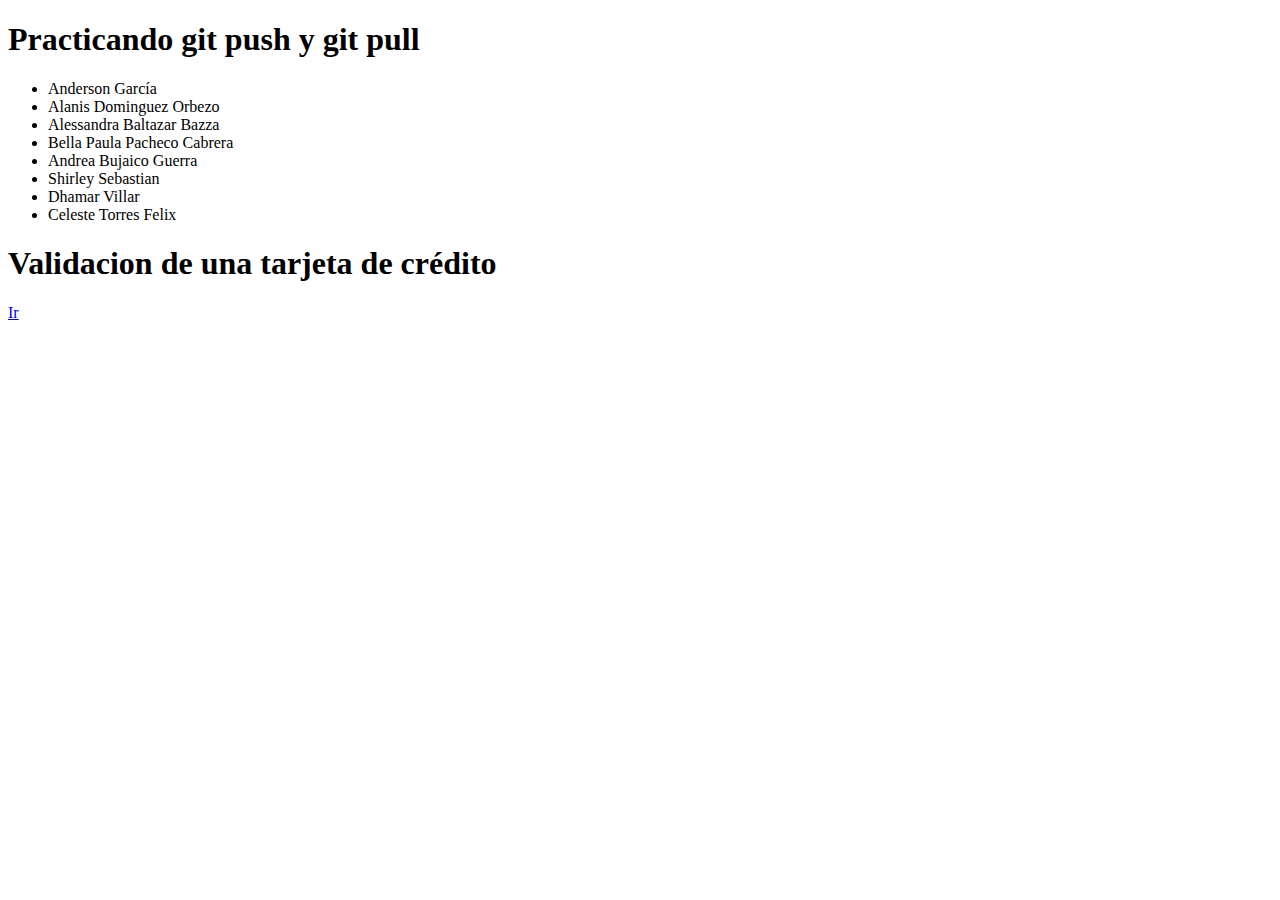
<file: index.html>
<!DOCTYPE html>
<html lang="en">
<head>
    <meta charset="UTF-8">
    <meta http-equiv="X-UA-Compatible" content="IE=edge">
    <meta name="viewport" content="width=device-width, initial-scale=1.0">
    <title>Practicando con Git y Github</title>
</head>
<body>
    <div>
        <h1>Practicando git push y git pull</h1>
        <ul>
            <li>Anderson García</li>
            <li>Alanis Dominguez Orbezo</li>
            <li>Alessandra Baltazar Bazza</li>
            <li>Bella Paula Pacheco Cabrera</li>
            <li>Andrea Bujaico Guerra</li>
            <li>Shirley Sebastian</li>
            <li>Dhamar Villar</li>
            <li>Celeste Torres Felix</li>
        </ul>
    </div>
    <div>
        <h1>Validacion de una tarjeta de crédito</h1>
        <a href="project-valid-card/index.html">Ir</a>
    </div>
</body>
</html>
</file>
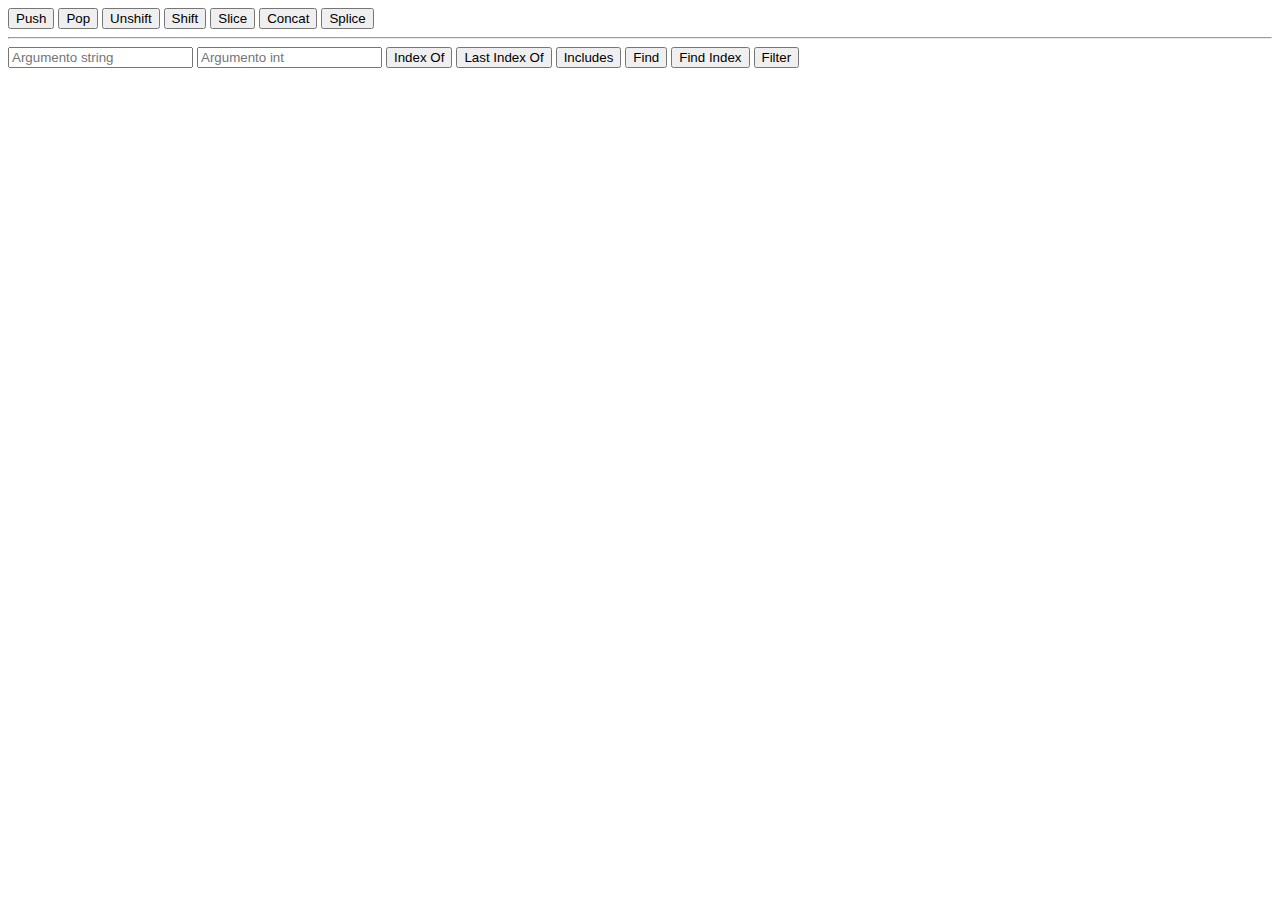
<file: array-methods/index.html>
<!DOCTYPE html>
<html lang="en">
<head>
    <meta charset="UTF-8">
    <meta http-equiv="X-UA-Compatible" content="IE=edge">
    <meta name="viewport" content="width=device-width, initial-scale=1.0">
    <title>Metodos de Array</title>
</head>
<body>
    <div>
        <div id="array-content">

        </div>
        <div id="btn-methods">
            <button id="btn-Push">Push</button>
            <button id="btn-Pop">Pop</button>
            <button id="btn-Unshift">Unshift</button>
            <button id="btn-Shift">Shift</button>
            <button id="btn-Slice">Slice</button>
            <button id="btn-Concat">Concat</button>
            <button id="btn-Splice">Splice</button>
        </div>
        <div id="new-arrays-content">

        </div>
    </div>
    <hr>
    <div>
        <div id="array-index-methods">

        </div>
        <div id="btn-index-methods">
            <input id="ip-search" placeholder="Argumento string">
            <input id="ip-index" placeholder="Argumento int">
            <button id="btn-Indexof">Index Of</button>
            <button id="btn-Lastindexof">Last Index Of</button>
            <button id="btn-Includes">Includes</button>
            <button id="btn-Find">Find</button>
            <button id="btn-FindIndex">Find Index</button>
            <button id="btn-Filter">Filter</button>
        </div>
        <div id="results-content">
            
        </div>
    </div>
</body>
<script src="assets/js/methods.js"></script>
</html>
</file>
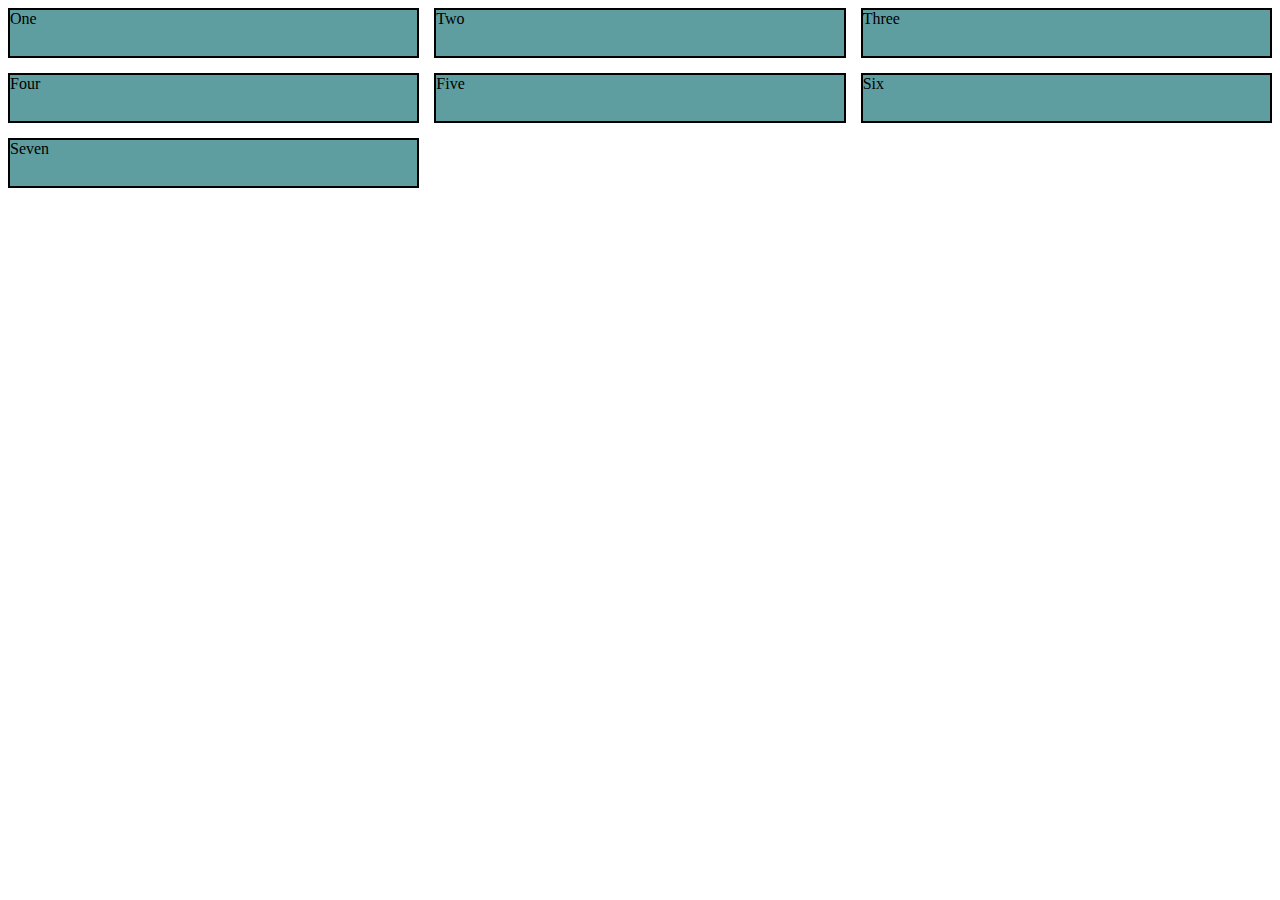
<file: grid-css/index.html>
<!DOCTYPE html>
<html lang="en">
<head>
    <meta charset="UTF-8">
    <meta http-equiv="X-UA-Compatible" content="IE=edge">
    <meta name="viewport" content="width=device-width, initial-scale=1.0">
    <link rel="stylesheet" href="assets/css/estilo.css">
    <title>Grid</title>
</head>
<body>
    <div class="container">
        <div>One</div>
        <div>Two</div>
        <div>Three</div>
        <div>Four</div>
        <div>Five</div>
        <div>Six</div>
        <div>Seven</div>
    </div>
</body>
</html>
</file>
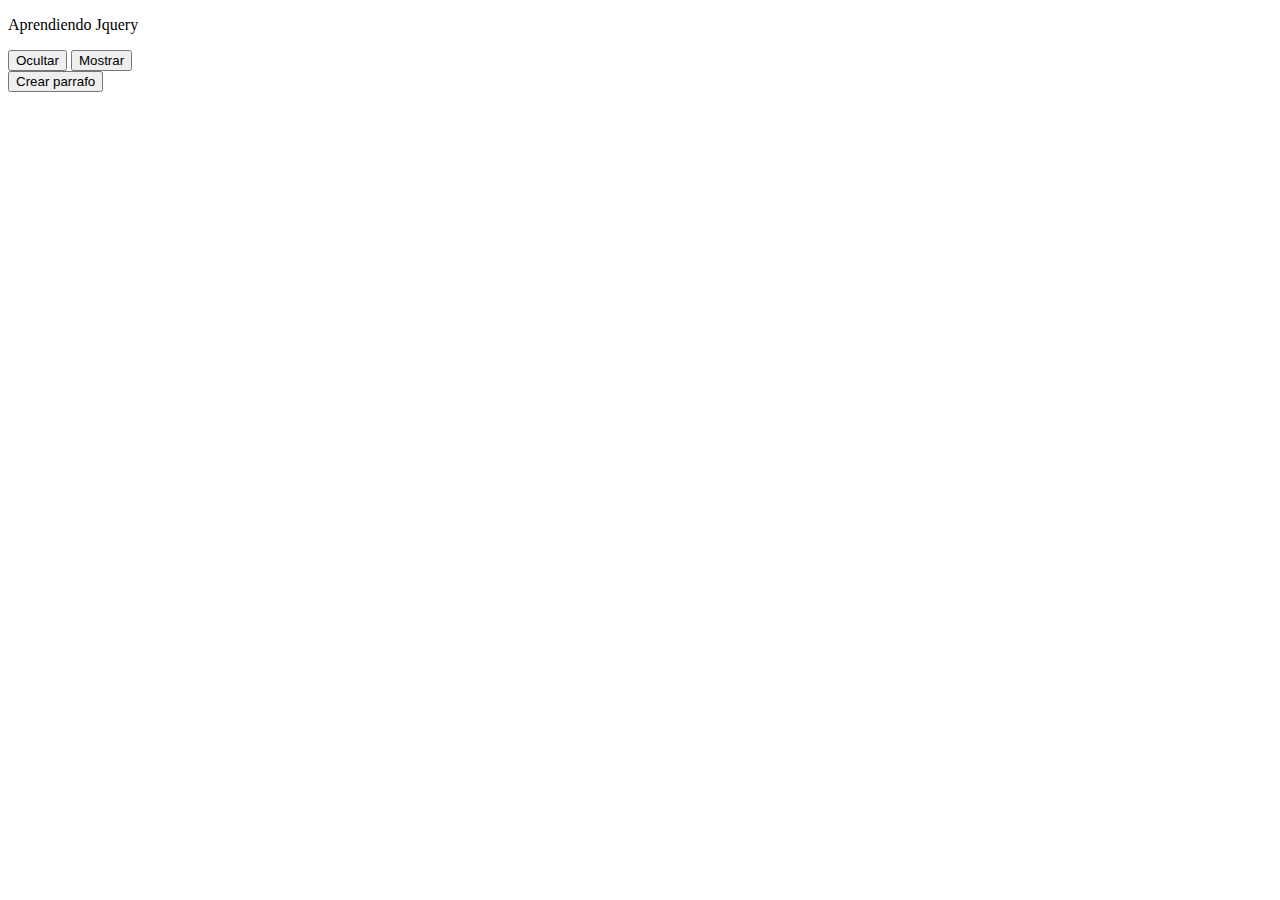
<file: intro-jquery-ajax/index.html>
<!DOCTYPE html>
<html lang="en">
<head>
    <meta charset="UTF-8">
    <meta http-equiv="X-UA-Compatible" content="IE=edge">
    <meta name="viewport" content="width=device-width, initial-scale=1.0">
    <link rel="stylesheet" href="assets/css/estilo.css">
    <script src="https://ajax.googleapis.com/ajax/libs/jquery/3.6.0/jquery.min.js
    "></script>
    <title>Document</title>
</head>
<body>
    <div>
        <p>Aprendiendo Jquery</p>
        <button id="btn-hide">Ocultar</button>
        <button id="btn-show">Mostrar</button>
    </div>
    <div id="new-content">
        <button id="btn-create">Crear parrafo</button>
        
    </div>
    <div id="gallery">

    </div>
    <div id="pictures-container" class="flex-container flex-stretch">
        
    </div>
</body>
<!--<script src="assets/js/ejemplo.js"></script>-->
<script src="assets/js/img-api.js"></script>
</html>
</file>
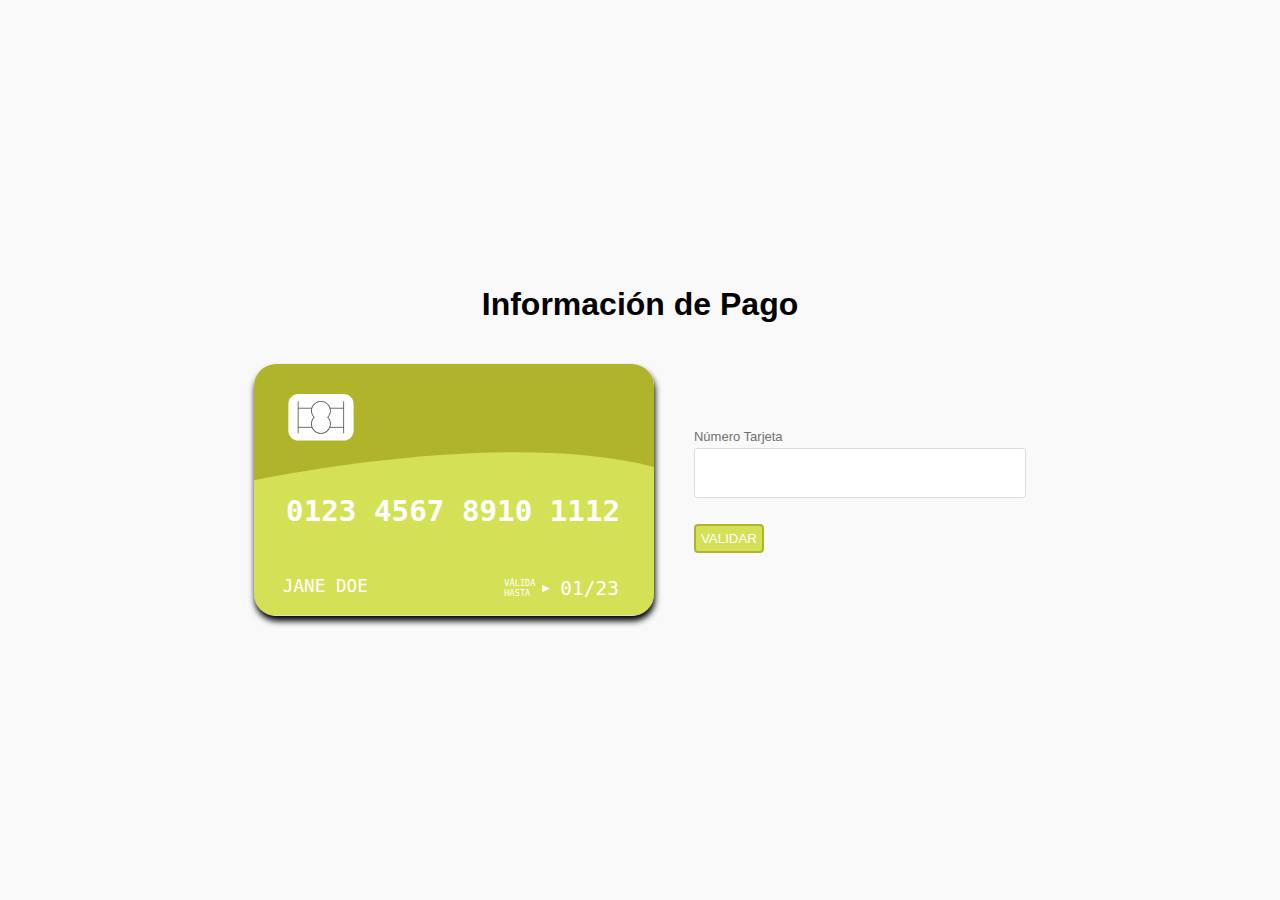
<file: project-valid-card/index.html>
<!DOCTYPE html>
<html lang="es">
<head>
    <meta charset="UTF-8">
    <meta http-equiv="X-UA-Compatible" content="IE=edge">
    <meta name="viewport" content="width=device-width, initial-scale=1.0">
    <title>Algortimo de Luhn</title>
    <link rel="stylesheet" href="assets/css/style.css">
</head>

<body>
    <div class="payment-title">
        <h1>Información de Pago</h1>
    </div>
    <div class="container preload">
        <div class="creditcard">
            <div class="front">
                <svg version="1.1" id="cardfront" xmlns="http://www.w3.org/2000/svg"
                    xmlns:xlink="http://www.w3.org/1999/xlink" x="0px" y="0px" viewBox="0 0 750 471"
                    style="enable-background:new 0 0 750 471;" xml:space="preserve">
                    <g id="Front">
                        <g id="CardBackground">
                            <g id="Page-1_1_">
                                <g id="amex_1_">
                                    <path id="Rectangle-1_1_" class="darkcolor limedark" d="M40,0h670c22.1,0,40,17.9,40,40v391c0,22.1-17.9,40-40,40H40c-22.1,0-40-17.9-40-40V40
                            C0,17.9,17.9,0,40,0z" />
                                </g>
                            </g>
                            <path class="lightcolor lime"
                                d="M750,431V193.2c-217.6-57.5-556.4-13.5-750,24.9V431c0,22.1,17.9,40,40,40h670C732.1,471,750,453.1,750,431z" />
                        </g>
                        <text transform="matrix(1 0 0 1 60.106 295.0121)" id="svgnumber" class="st2 st3 st4">0123 4567
                            8910 1112</text>
                        <text transform="matrix(1 0 0 1 54.1064 428.1723)" id="svgname" class="st2 st5 st6">JANE
                            DOE</text>∫
                        <g>
                            <text transform="matrix(1 0 0 1 574.4219 433.8095)" id="svgexpire"
                                class="st2 st5 st9">01/23</text>
                            <text transform="matrix(1 0 0 1 469.3848 417.0097)" class="st2 st10 st11">VÁLIDA</text>
                            <text transform="matrix(1 0 0 1 469.3848 435.6762)" class="st2 st10 st11">HASTA</text>
                            <polygon class="st2" points="554.5,421 540.4,414.2 540.4,427.9 		" />
                        </g>
                        <g id="cchip">
                            <g>
                                <path class="st2" d="M168.1,143.6H82.9c-10.2,0-18.5-8.3-18.5-18.5V74.9c0-10.2,8.3-18.5,18.5-18.5h85.3
                        c10.2,0,18.5,8.3,18.5,18.5v50.2C186.6,135.3,178.3,143.6,168.1,143.6z" />
                            </g>
                            <g>
                                <g>
                                    <rect x="82" y="70" class="st12" width="1.5" height="60" />
                                </g>
                                <g>
                                    <rect x="167.4" y="70" class="st12" width="1.5" height="60" />
                                </g>
                                <g>
                                    <path class="st12" d="M125.5,130.8c-10.2,0-18.5-8.3-18.5-18.5c0-4.6,1.7-8.9,4.7-12.3c-3-3.4-4.7-7.7-4.7-12.3
                            c0-10.2,8.3-18.5,18.5-18.5s18.5,8.3,18.5,18.5c0,4.6-1.7,8.9-4.7,12.3c3,3.4,4.7,7.7,4.7,12.3
                            C143.9,122.5,135.7,130.8,125.5,130.8z M125.5,70.8c-9.3,0-16.9,7.6-16.9,16.9c0,4.4,1.7,8.6,4.8,11.8l0.5,0.5l-0.5,0.5
                            c-3.1,3.2-4.8,7.4-4.8,11.8c0,9.3,7.6,16.9,16.9,16.9s16.9-7.6,16.9-16.9c0-4.4-1.7-8.6-4.8-11.8l-0.5-0.5l0.5-0.5
                            c3.1-3.2,4.8-7.4,4.8-11.8C142.4,78.4,134.8,70.8,125.5,70.8z" />
                                </g>
                                <g>
                                    <rect x="82.8" y="82.1" class="st12" width="25.8" height="1.5" />
                                </g>
                                <g>
                                    <rect x="82.8" y="117.9" class="st12" width="26.1" height="1.5" />
                                </g>
                                <g>
                                    <rect x="142.4" y="82.1" class="st12" width="25.8" height="1.5" />
                                </g>
                                <g>
                                    <rect x="142" y="117.9" class="st12" width="26.2" height="1.5" />
                                </g>
                            </g>
                        </g>
                    </g>
                </svg>
            </div>
        </div>
    </div>
    <div class="form-container">
        <div class="field-container">
            <label for="numero-tarjeta">Número Tarjeta</label>
            <input id="numero-tarjeta" type="text" pattern="[0-9]*" inputmode="numeric">
            <p id="alerta"></p>
            <button type="button" id="btn-validar">VALIDAR</button>
        </div>
    </div>
    <script src="assets/js/script.js"></script>
</body>

</html>
</file>
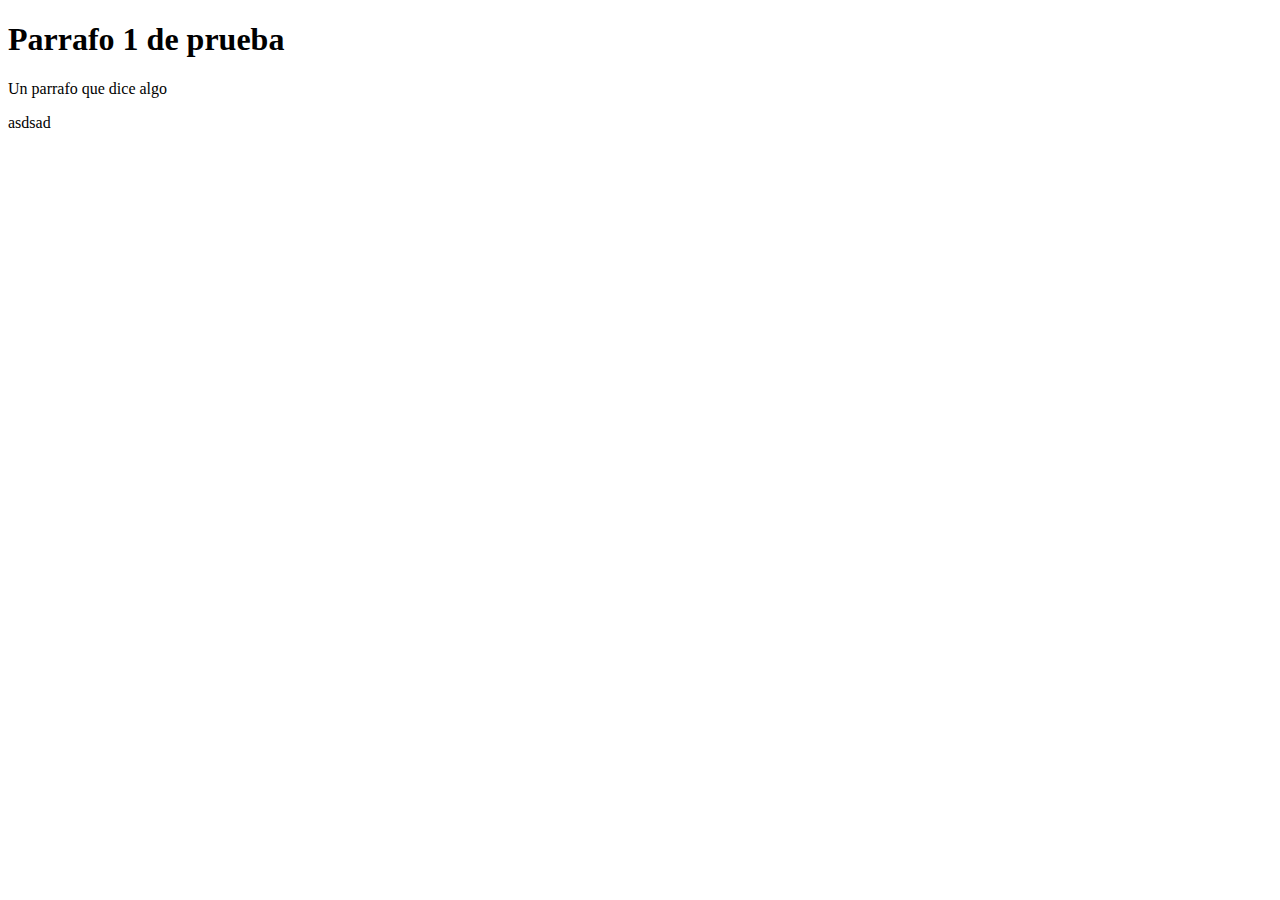
<file: ramas-git/index.html>
<!DOCTYPE html>
<html lang="en">
<head>
    <meta charset="UTF-8">
    <meta http-equiv="X-UA-Compatible" content="IE=edge">
    <meta name="viewport" content="width=device-width, initial-scale=1.0">
    <title>Document</title>
</head>
<body>
    <h1>Parrafo 1 de prueba</h1>
    <p>Un parrafo que dice algo</p>
    <span>asdsad</span>
</body>
</html>
</file>
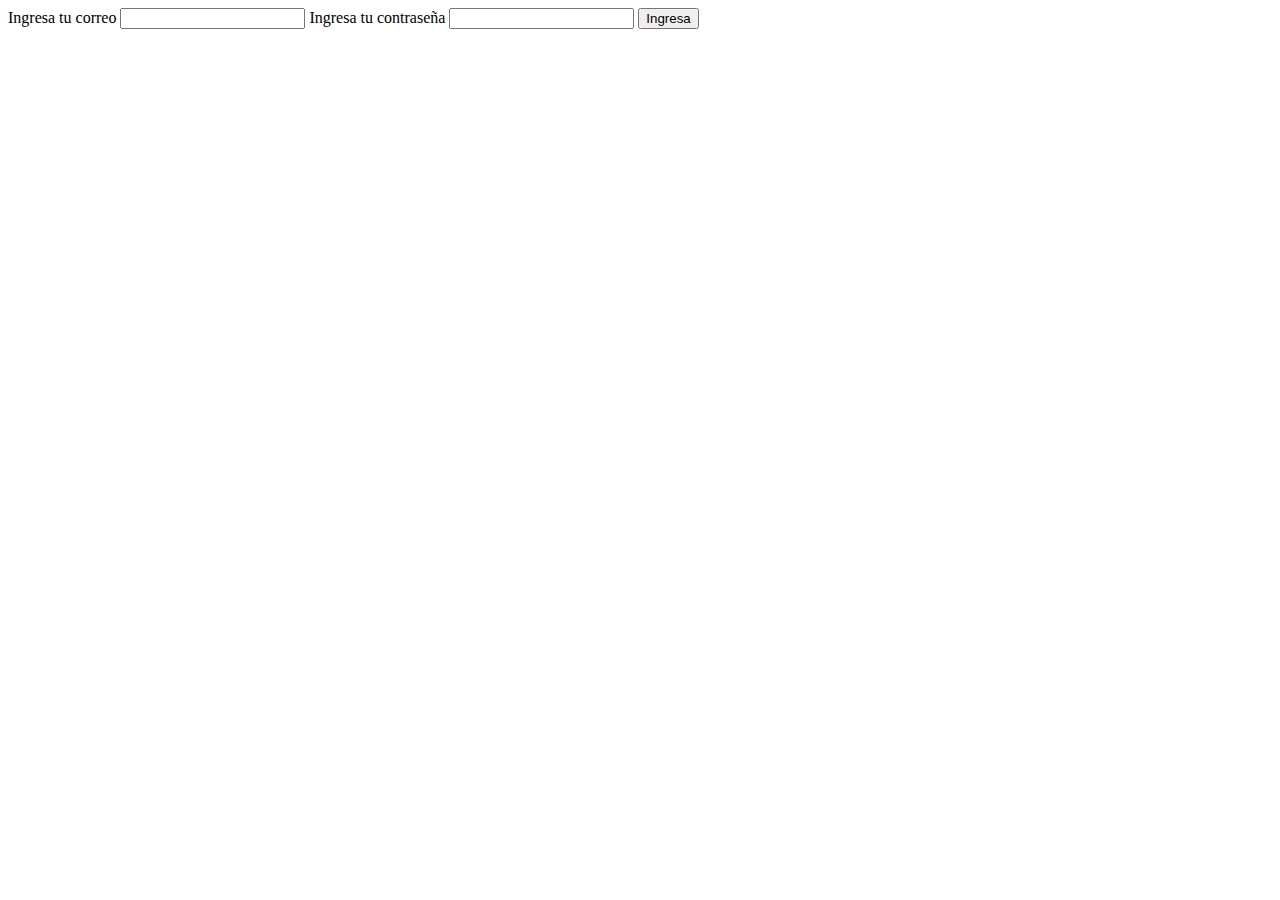
<file: refuerzo-js/index.html>
<!DOCTYPE html>
<html lang="en">
<head>
    <meta charset="UTF-8">
    <meta http-equiv="X-UA-Compatible" content="IE=edge">
    <meta name="viewport" content="width=device-width, initial-scale=1.0">
    <title>Document</title>
</head>
<body>
    <form>
        <label>Ingresa tu correo</label>
        <input type="email" id="mail">
        <label>Ingresa tu contraseña</label>
        <input type="password" id="pass">
        <button id="btn-ingresar">Ingresa</button>
    </form>
</body>
<script src="https://ajax.googleapis.com/ajax/libs/jquery/3.6.0/jquery.min.js"></script>
<script src="refuerzo.js"></script>
</html>
</file>
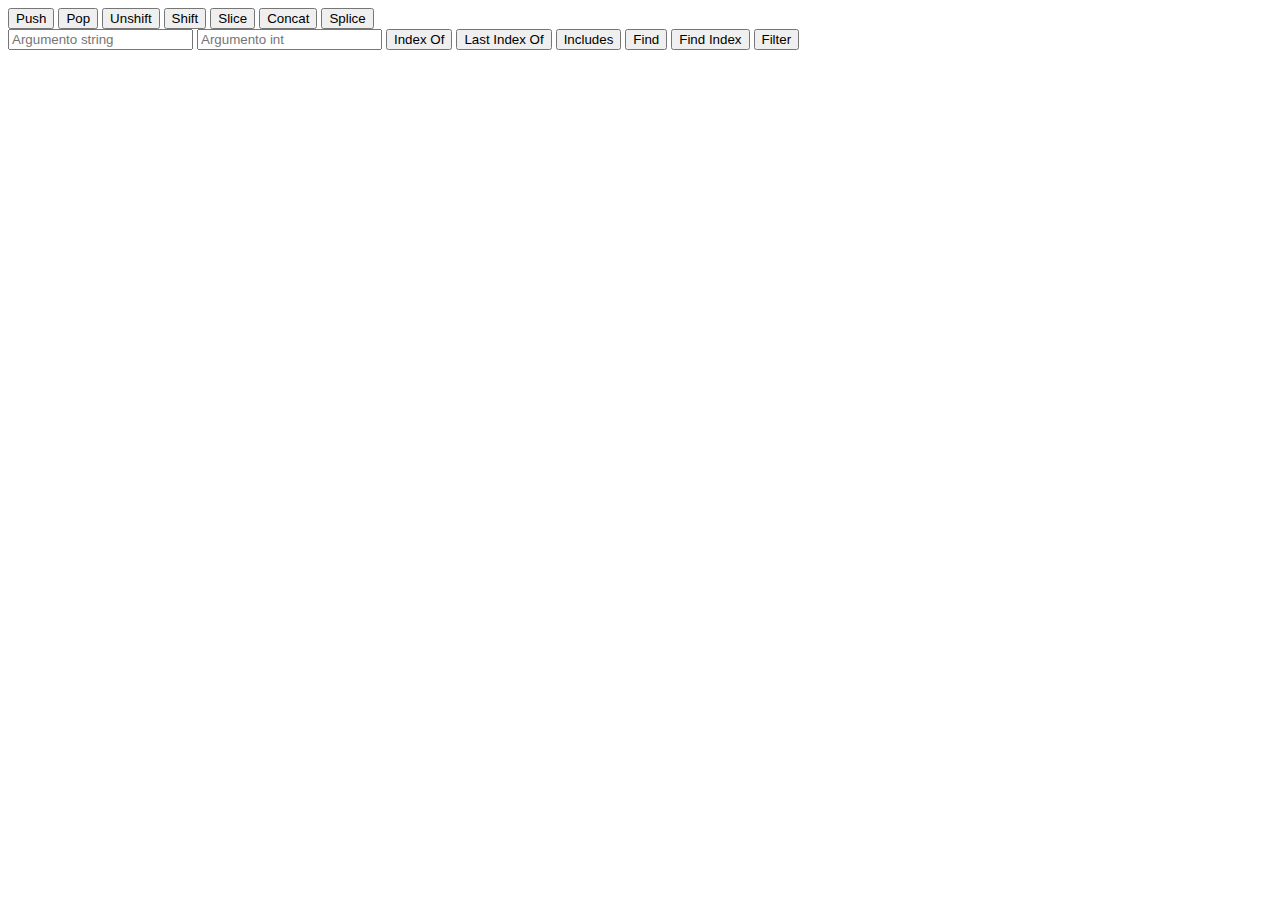
<file: array-methods/index3.html>
<!DOCTYPE html>
<html lang="en">
<head>
    <meta charset="UTF-8">
    <meta http-equiv="X-UA-Compatible" content="IE=edge">
    <meta name="viewport" content="width=device-width, initial-scale=1.0">
    <title>Metodos de Array</title>
</head>
<body>
    <div id="array-content">

    </div>
    <div id="btn-methods">
        <button id="btn-Push">Push</button>
        <button id="btn-Pop">Pop</button>
        <button id="btn-Unshift">Unshift</button>
        <button id="btn-Shift">Shift</button>
        <button id="btn-Slice">Slice</button>
        <button id="btn-Concat">Concat</button>
        <button id="btn-Splice">Splice</button>
    </div>
    <div id="new-arrays-content">
        <div>
            <div id="array-index-methods">
    
            </div>
            <div id="btn-index-methods">
                <input id="ip-search" placeholder="Argumento string">
                <input id="ip-index" placeholder="Argumento int">
                <button id="btn-Indexof">Index Of</button>
                <button id="btn-Lastindexof">Last Index Of</button>
                <button id="btn-Includes">Includes</button>
                <button id="btn-Find">Find</button>
                <button id="btn-FindIndex">Find Index</button>
                <button id="btn-Filter">Filter</button>
            </div>
            <div id="results-content">
                
            </div>
    
    </div>
</body>
<script src="assets/js/methods.js"></script>
</html>
</file>
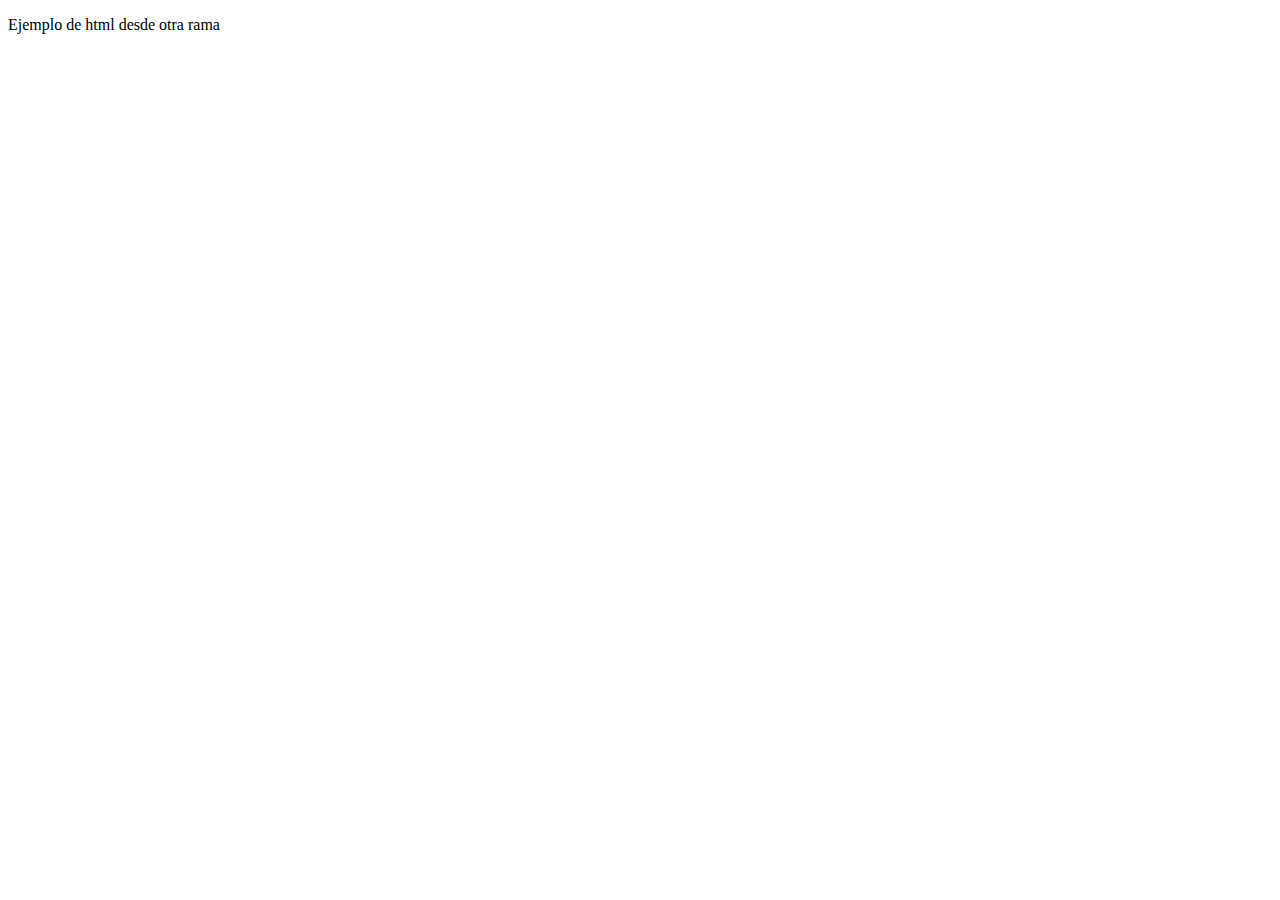
<file: intro-jquery-ajax/ejemplo.html>
<!DOCTYPE html>
<html lang="en">
<head>
    <meta charset="UTF-8">
    <meta http-equiv="X-UA-Compatible" content="IE=edge">
    <meta name="viewport" content="width=device-width, initial-scale=1.0">
    <title>goku</title>
</head>
<body>
    <p>Ejemplo de html desde otra rama</p>
</body>
</html>
</file>
<file: grid-css/assets/css/estilo.css>
.container{
    display: grid;
    grid-template-columns: 1fr 1fr 1fr;
    grid-gap: 15px;
    grid-auto-rows: 50px;
}

.container div{
    background-color: cadetblue;
    border: solid 2px;
}

@media only screen and (max-width: 800px){
    .container{
        display: grid;
        grid-template-columns: 1fr;
        grid-row-gap: 10px;
    }
}
</file>
<file: intro-jquery-ajax/assets/css/estilo.css>
.parrafo{
    color: red;
    font-size: large;
}

.img-api{
    width: 200px;
    height: 200px;
}

.flex-container {
    display: flex;
    flex-wrap: wrap;
}
/*
.flex-stretch {
    align-items: stretch;
}

.full-height {
    height: 100%;
}
*/

.card {
    align-items: stretch;
    width: 250px;
    border: 1px solid grey;
    border-radius: 5px;
    margin: 5px;
}

.card-img {
    width: 100%;
}

.card-title {
    align-self: end;
    margin-left: auto;
    margin-right: auto;
}
</file>
<file: project-valid-card/assets/css/style.css>
body {
    margin: 0;
    padding: 0;
    background-color: #f9f9f9;
    display: -webkit-box;
    display: -ms-flexbox;
    display: flex;
    -ms-flex-line-pack: center;
        align-content: center;
    -webkit-box-align: center;
        -ms-flex-align: center;
            align-items: center;
    -webkit-box-pack: center;
        -ms-flex-pack: center;
            justify-content: center;
    min-height: 100vh;
    -ms-flex-wrap: wrap;
        flex-wrap: wrap;
    font-family: 'Helvetica';
}

.payment-title {
    width: 100%;
    text-align: center;
}

.field-container input {
    -webkit-box-sizing: border-box;
    box-sizing: border-box;
}

.field-container {
    position: relative;
}

.form-container {
    max-width: 400px;
    padding: 20px;
    color: #707070;
}

label {
    padding-bottom: 5px;
    font-size: 13px;
}

input {
    margin-top: 3px;
    padding: 15px;
    font-size: 16px;
    width: 100%;
    border-radius: 3px;
    border: 1px solid #dcdcdc;
}

.ccicon {
    height: 38px;
    position: absolute;
    right: 6px;
    top: calc(50% - 17px);
    width: 60px;
}

/* CREDIT CARD IMAGE STYLING */
.preload * {
    -webkit-transition: none !important;
    -moz-transition: none !important;
    -ms-transition: none !important;
    -o-transition: none !important;
}

.container {
    width: 100%;
    max-width: 400px;
    max-height: 251px;
    height: 54vw;
    padding: 20px;
}

.creditcard svg#cardfront {
    width: 100%;
    -webkit-box-shadow: 1px 5px 6px 0px black;
    box-shadow: 1px 5px 6px 0px black;
    border-radius: 22px;
}

/* CHANGEABLE CARD ELEMENTS */
.creditcard .lightcolor,
.creditcard .darkcolor {
    -webkit-transition: fill .5s;
    transition: fill .5s;
}

.creditcard .lightblue {
    fill: #03A9F4;
}

.creditcard .lightbluedark {
    fill: #0288D1;
}

.creditcard .red {
    fill: #ef5350;
}

.creditcard .reddark {
    fill: #d32f2f;
}

.creditcard .purple {
    fill: #ab47bc;
}

.creditcard .purpledark {
    fill: #7b1fa2;
}

.creditcard .cyan {
    fill: #26c6da;
}

.creditcard .cyandark {
    fill: #0097a7;
}

.creditcard .green {
    fill: #66bb6a;
}

.creditcard .greendark {
    fill: #388e3c;
}

.creditcard .lime {
    fill: #d4e157;
}

.creditcard .limedark {
    fill: #afb42b;
}

.creditcard .yellow {
    fill: #ffeb3b;
}

.creditcard .yellowdark {
    fill: #f9a825;
}

.creditcard .orange {
    fill: #ff9800;
}

.creditcard .orangedark {
    fill: #ef6c00;
}

.creditcard .grey {
    fill: #bdbdbd;
}

.creditcard .greydark {
    fill: #616161;
}

/* FRONT OF CARD */
#svgname {
    text-transform: uppercase;
}

#cardfront .st2 {
    fill: #FFFFFF;
}

#cardfront .st3 {
    font-family: 'Source Code Pro', monospace;
    font-weight: 600;
}

#cardfront .st4 {
    font-size: 54.7817px;
}

#cardfront .st5 {
    font-family: 'Source Code Pro', monospace;
    font-weight: 400;
}

#cardfront .st6 {
    font-size: 33.1112px;
}

#cardfront .st7 {
    opacity: 0.6;
    fill: #FFFFFF;
}

#cardfront .st8 {
    font-size: 24px;
}

#cardfront .st9 {
    font-size: 36.5498px;
}

#cardfront .st10 {
    font-family: 'Source Code Pro', monospace;
    font-weight: 300;
}

#cardfront .st11 {
    font-size: 16.1716px;
}

#cardfront .st12 {
    fill: #4C4C4C;
}

#btn-validar {
    border: solid 2px #afb42b;
    background-color: #d4e157;
    border-radius: 4px;
    color: white;
    padding: 5px;
    margin-top: 10px;
}

.alerta-error {
    color: rgb(247, 17, 17);
    background-color: rgb(240, 173, 173);
    padding: 5px;
}

.alerta-valida {
    color: rgb(33, 156, 21);
    background-color: rgb(146, 241, 146);
    padding: 5px;
}
</file>
